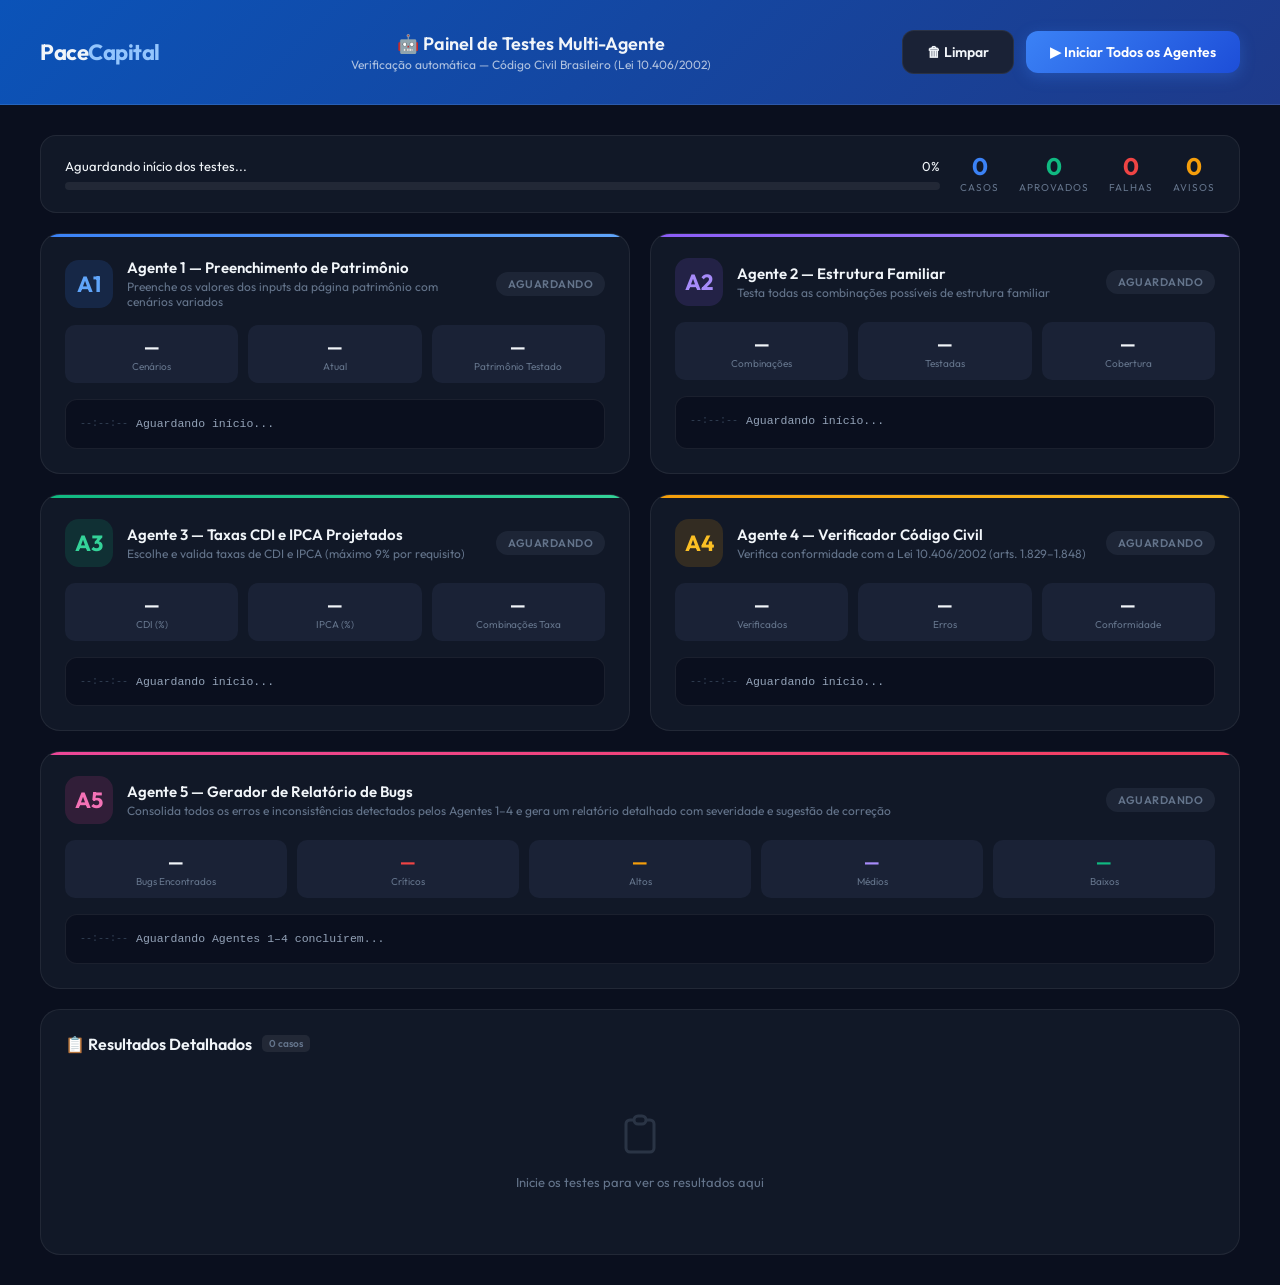
<file: teste_agentes.html>
<!DOCTYPE html>
<html lang="pt-br">

<head>
  <meta charset="UTF-8">
  <meta name="viewport" content="width=device-width, initial-scale=1.0">
  <title>Pace Capital — Painel de Testes Multi-Agente</title>
  <link href="https://fonts.googleapis.com/css2?family=Outfit:wght@300;400;500;600;700&display=swap" rel="stylesheet">
  <style>
    :root {
      --bg: #0a0f1e;
      --surface: #111827;
      --surface2: #1a2236;
      --border: rgba(255,255,255,0.07);
      --primary: #3b82f6;
      --primary-glow: rgba(59, 130, 246, 0.25);
      --success: #10b981;
      --success-glow: rgba(16, 185, 129, 0.2);
      --danger: #ef4444;
      --danger-glow: rgba(239, 68, 68, 0.2);
      --warning: #f59e0b;
      --warning-glow: rgba(245, 158, 11, 0.2);
      --text: #f1f5f9;
      --text-muted: #64748b;
      --font: 'Outfit', sans-serif;
    }

    * { box-sizing: border-box; margin: 0; padding: 0; }

    body {
      font-family: var(--font);
      background: var(--bg);
      color: var(--text);
      min-height: 100vh;
      overflow-x: hidden;
    }

    /* ============ HEADER ============ */
    .header {
      background: linear-gradient(135deg, #0B53B8 0%, #1e3a8a 100%);
      padding: 30px 40px;
      display: flex;
      align-items: center;
      justify-content: space-between;
      border-bottom: 1px solid rgba(255,255,255,0.1);
      position: sticky;
      top: 0;
      z-index: 100;
    }

    .header-logo {
      font-size: 22px;
      font-weight: 700;
      letter-spacing: -0.5px;
    }
    .header-logo span { color: #93c5fd; }

    .header-title {
      text-align: center;
    }
    .header-title h1 { font-size: 18px; font-weight: 600; }
    .header-title p { font-size: 12px; opacity: 0.7; margin-top: 2px; }

    .header-controls {
      display: flex;
      gap: 12px;
      align-items: center;
    }

    /* ============ MAIN LAYOUT ============ */
    .main {
      display: grid;
      grid-template-columns: 1fr 1fr;
      grid-template-rows: auto auto auto;
      gap: 20px;
      padding: 30px 40px;
      max-width: 1600px;
      margin: 0 auto;
    }

    /* ============ STATUS BAR ============ */
    .status-bar {
      grid-column: 1 / -1;
      display: flex;
      gap: 20px;
      align-items: center;
      background: var(--surface);
      border: 1px solid var(--border);
      border-radius: 16px;
      padding: 18px 24px;
    }

    .status-progress {
      flex: 1;
    }

    .status-label {
      display: flex;
      justify-content: space-between;
      font-size: 13px;
      margin-bottom: 8px;
    }

    .progress-bar {
      height: 8px;
      background: rgba(255,255,255,0.07);
      border-radius: 99px;
      overflow: hidden;
    }

    .progress-fill {
      height: 100%;
      background: linear-gradient(90deg, #3b82f6, #10b981);
      border-radius: 99px;
      transition: width 0.4s ease;
      width: 0%;
    }

    .status-counters {
      display: flex;
      gap: 20px;
    }

    .counter-item {
      text-align: center;
    }

    .counter-item .num {
      font-size: 24px;
      font-weight: 700;
      line-height: 1;
    }
    .counter-item .lbl {
      font-size: 10px;
      text-transform: uppercase;
      letter-spacing: 1px;
      color: var(--text-muted);
      margin-top: 3px;
    }

    .num.ok { color: var(--success); }
    .num.fail { color: var(--danger); }
    .num.run { color: var(--primary); }
    .num.warn { color: var(--warning); }

    /* ============ AGENT CARD ============ */
    .agent-card {
      background: var(--surface);
      border: 1px solid var(--border);
      border-radius: 20px;
      padding: 24px;
      display: flex;
      flex-direction: column;
      gap: 16px;
      position: relative;
      overflow: hidden;
      transition: border-color 0.3s;
    }

    .agent-card::before {
      content: '';
      position: absolute;
      top: 0; left: 0; right: 0;
      height: 3px;
      border-radius: 20px 20px 0 0;
    }

    .agent-card[data-agent="1"]::before { background: linear-gradient(90deg, #3b82f6, #60a5fa); }
    .agent-card[data-agent="2"]::before { background: linear-gradient(90deg, #8b5cf6, #a78bfa); }
    .agent-card[data-agent="3"]::before { background: linear-gradient(90deg, #10b981, #34d399); }
    .agent-card[data-agent="4"]::before { background: linear-gradient(90deg, #f59e0b, #fbbf24); }

    .agent-card.running { border-color: rgba(59,130,246,0.4); box-shadow: 0 0 30px rgba(59,130,246,0.1); }
    .agent-card.done { border-color: rgba(16,185,129,0.3); }
    .agent-card.has-errors { border-color: rgba(239,68,68,0.3); }

    .agent-header {
      display: flex;
      align-items: center;
      gap: 14px;
    }

    .agent-icon {
      width: 48px;
      height: 48px;
      border-radius: 14px;
      display: flex;
      align-items: center;
      justify-content: center;
      font-size: 22px;
      font-weight: 700;
      flex-shrink: 0;
    }

    .agent-card[data-agent="1"] .agent-icon { background: rgba(59,130,246,0.15); color: #60a5fa; }
    .agent-card[data-agent="2"] .agent-icon { background: rgba(139,92,246,0.15); color: #a78bfa; }
    .agent-card[data-agent="3"] .agent-icon { background: rgba(16,185,129,0.15); color: #34d399; }
    .agent-card[data-agent="4"] .agent-icon { background: rgba(245,158,11,0.15); color: #fbbf24; }

    .agent-info h3 { font-size: 15px; font-weight: 600; }
    .agent-info p { font-size: 12px; color: var(--text-muted); margin-top: 2px; }

    .agent-status-badge {
      margin-left: auto;
      padding: 5px 12px;
      border-radius: 99px;
      font-size: 11px;
      font-weight: 600;
      letter-spacing: 0.5px;
      text-transform: uppercase;
    }

    .badge-idle { background: rgba(100,116,139,0.15); color: var(--text-muted); }
    .badge-running { background: rgba(59,130,246,0.15); color: #60a5fa; animation: pulse 1.5s infinite; }
    .badge-done { background: rgba(16,185,129,0.15); color: var(--success); }
    .badge-error { background: rgba(239,68,68,0.15); color: var(--danger); }

    @keyframes pulse {
      0%, 100% { opacity: 1; }
      50% { opacity: 0.6; }
    }

    /* ============ LOG AREA ============ */
    .log-area {
      background: #0a0f1e;
      border: 1px solid var(--border);
      border-radius: 12px;
      padding: 14px;
      height: 260px;
      overflow-y: auto;
      font-family: 'Courier New', monospace;
      font-size: 11.5px;
      line-height: 1.7;
      flex: 1;
    }

    .log-area::-webkit-scrollbar { width: 4px; }
    .log-area::-webkit-scrollbar-track { background: transparent; }
    .log-area::-webkit-scrollbar-thumb { background: rgba(255,255,255,0.1); border-radius: 99px; }

    .log-line { display: flex; gap: 8px; align-items: flex-start; }
    .log-ts { color: #334155; flex-shrink: 0; font-size: 10px; padding-top: 1px; }
    .log-msg { flex: 1; }
    .log-info { color: #94a3b8; }
    .log-ok { color: #10b981; }
    .log-fail { color: #ef4444; }
    .log-warn { color: #f59e0b; }
    .log-run { color: #60a5fa; }
    .log-test { color: #c084fc; }

    /* ============ AGENT MINI STATS ============ */
    .agent-mini-stats {
      display: flex;
      gap: 10px;
    }

    .mini-stat {
      flex: 1;
      background: var(--surface2);
      border-radius: 10px;
      padding: 10px 12px;
      text-align: center;
    }

    .mini-stat .val { font-size: 18px; font-weight: 700; }
    .mini-stat .key { font-size: 10px; color: var(--text-muted); margin-top: 2px; }

    /* ============ RESULTS PANEL ============ */
    .results-panel {
      grid-column: 1 / -1;
      background: var(--surface);
      border: 1px solid var(--border);
      border-radius: 20px;
      padding: 24px;
    }

    .results-panel h2 {
      font-size: 16px;
      font-weight: 600;
      margin-bottom: 16px;
      display: flex;
      align-items: center;
      gap: 10px;
    }

    .results-table {
      width: 100%;
      border-collapse: collapse;
      font-size: 12px;
    }

    .results-table th {
      text-align: left;
      padding: 10px 14px;
      font-size: 10px;
      text-transform: uppercase;
      letter-spacing: 1px;
      color: var(--text-muted);
      border-bottom: 1px solid var(--border);
    }

    .results-table td {
      padding: 10px 14px;
      border-bottom: 1px solid rgba(255,255,255,0.03);
      vertical-align: middle;
    }

    .results-table tr:hover td { background: rgba(255,255,255,0.02); }

    .results-table tr.fail-row td { background: rgba(239,68,68,0.04); }

    .chip {
      display: inline-flex;
      align-items: center;
      gap: 4px;
      padding: 3px 8px;
      border-radius: 6px;
      font-size: 10px;
      font-weight: 600;
    }
    .chip-ok { background: rgba(16,185,129,0.15); color: var(--success); }
    .chip-fail { background: rgba(239,68,68,0.15); color: var(--danger); }
    .chip-warn { background: rgba(245,158,11,0.15); color: var(--warning); }

    /* ============ BUTTONS ============ */
    .btn {
      padding: 12px 24px;
      border: none;
      border-radius: 12px;
      font-family: var(--font);
      font-size: 14px;
      font-weight: 600;
      cursor: pointer;
      transition: all 0.2s;
      display: flex;
      align-items: center;
      gap: 8px;
    }

    .btn:hover { transform: translateY(-1px); }
    .btn:active { transform: translateY(0); }

    .btn-primary {
      background: linear-gradient(135deg, #3b82f6, #1d4ed8);
      color: white;
      box-shadow: 0 4px 15px rgba(59,130,246,0.3);
    }

    .btn-secondary {
      background: var(--surface2);
      color: var(--text);
      border: 1px solid var(--border);
    }

    .btn-danger {
      background: linear-gradient(135deg, #ef4444, #dc2626);
      color: white;
    }

    .btn:disabled {
      opacity: 0.5;
      cursor: not-allowed;
      transform: none;
    }

    /* ============ SUMMARY ALERTS ============ */
    .summary-alerts {
      grid-column: 1 / -1;
      display: flex;
      flex-direction: column;
      gap: 8px;
    }

    .alert-item {
      border-radius: 12px;
      padding: 14px 18px;
      font-size: 13px;
      line-height: 1.5;
      border-left: 4px solid;
    }

    .alert-item.success { background: rgba(16,185,129,0.07); border-color: var(--success); color: #a7f3d0; }
    .alert-item.danger { background: rgba(239,68,68,0.07); border-color: var(--danger); color: #fca5a5; }
    .alert-item.warn { background: rgba(245,158,11,0.07); border-color: var(--warning); color: #fde68a; }
    .alert-item.info { background: rgba(59,130,246,0.07); border-color: var(--primary); color: #93c5fd; }

    /* ============ SPINNER ============ */
    .spinner {
      display: inline-block;
      width: 14px;
      height: 14px;
      border: 2px solid rgba(255,255,255,0.2);
      border-top-color: white;
      border-radius: 50%;
      animation: spin 0.7s linear infinite;
    }

    @keyframes spin {
      to { transform: rotate(360deg); }
    }

    /* ============ EMPTY STATE ============ */
    .empty-state {
      text-align: center;
      padding: 40px;
      color: var(--text-muted);
    }

    .empty-state svg { width: 48px; height: 48px; opacity: 0.3; margin-bottom: 12px; }
    .empty-state p { font-size: 13px; }

    /* ============ SCROLLBAR ============ */
    ::-webkit-scrollbar { width: 6px; height: 6px; }
    ::-webkit-scrollbar-track { background: transparent; }
    ::-webkit-scrollbar-thumb { background: rgba(255,255,255,0.1); border-radius: 99px; }

    /* ============ ANIMATIONS ============ */
    @keyframes fadeIn {
      from { opacity: 0; transform: translateY(10px); }
      to { opacity: 1; transform: translateY(0); }
    }

    .agent-card { animation: fadeIn 0.4s ease backwards; }
    .agent-card:nth-child(1) { animation-delay: 0.1s; }
    .agent-card:nth-child(2) { animation-delay: 0.2s; }
    .agent-card:nth-child(3) { animation-delay: 0.3s; }
    .agent-card:nth-child(4) { animation-delay: 0.4s; }
    .agent-card:nth-child(5) { animation-delay: 0.5s; }

    /* ============ AGENT 5 — REPORT ============ */
    .agent-card[data-agent="5"]::before { background: linear-gradient(90deg, #ec4899, #f43f5e); }
    .agent-card[data-agent="5"] .agent-icon { background: rgba(236,72,153,0.15); color: #f472b6; }

    /* Bug report panel */
    .bug-report-panel {
      grid-column: 1 / -1;
      background: var(--surface);
      border: 1px solid var(--border);
      border-radius: 20px;
      overflow: hidden;
      display: none;
    }

    .bug-report-header {
      background: linear-gradient(135deg, rgba(236,72,153,0.12), rgba(244,63,94,0.08));
      border-bottom: 1px solid rgba(236,72,153,0.15);
      padding: 20px 24px;
      display: flex;
      align-items: center;
      justify-content: space-between;
    }

    .bug-report-header h2 {
      font-size: 16px;
      font-weight: 600;
      display: flex;
      align-items: center;
      gap: 10px;
    }

    .bug-report-body { padding: 24px; }

    .bug-summary-row {
      display: flex;
      gap: 16px;
      margin-bottom: 24px;
      flex-wrap: wrap;
    }

    .bug-stat-card {
      flex: 1;
      min-width: 140px;
      background: var(--surface2);
      border-radius: 14px;
      padding: 16px 20px;
      text-align: center;
      border: 1px solid var(--border);
      position: relative;
      overflow: hidden;
    }

    .bug-stat-card::after {
      content: '';
      position: absolute;
      bottom: 0; left: 0; right: 0;
      height: 3px;
    }
    .bug-stat-card.critical::after { background: var(--danger); }
    .bug-stat-card.high::after     { background: var(--warning); }
    .bug-stat-card.medium::after   { background: #8b5cf6; }
    .bug-stat-card.low::after      { background: var(--success); }
    .bug-stat-card.total::after    { background: var(--primary); }

    .bug-stat-card .bval { font-size: 32px; font-weight: 700; line-height: 1; }
    .bug-stat-card .bkey { font-size: 11px; text-transform: uppercase; letter-spacing: 1px; color: var(--text-muted); margin-top: 6px; }
    .bug-stat-card.critical .bval { color: var(--danger); }
    .bug-stat-card.high .bval     { color: var(--warning); }
    .bug-stat-card.medium .bval   { color: #a78bfa; }
    .bug-stat-card.low .bval      { color: var(--success); }
    .bug-stat-card.total .bval    { color: var(--primary); }

    .bug-section-title {
      font-size: 13px;
      font-weight: 600;
      text-transform: uppercase;
      letter-spacing: 1px;
      color: var(--text-muted);
      margin: 20px 0 12px 0;
      padding-bottom: 8px;
      border-bottom: 1px solid var(--border);
    }

    .bug-item {
      background: var(--surface2);
      border-radius: 12px;
      padding: 16px 18px;
      margin-bottom: 10px;
      display: grid;
      grid-template-columns: auto 1fr auto;
      gap: 14px;
      align-items: start;
      border-left: 4px solid transparent;
      transition: border-color 0.2s;
    }
    .bug-item:hover { border-left-color: currentColor; }
    .bug-item.sev-critical { border-left-color: var(--danger); }
    .bug-item.sev-high     { border-left-color: var(--warning); }
    .bug-item.sev-medium   { border-left-color: #8b5cf6; }
    .bug-item.sev-low      { border-left-color: var(--success); }

    .bug-sev-badge {
      padding: 4px 10px;
      border-radius: 8px;
      font-size: 10px;
      font-weight: 700;
      text-transform: uppercase;
      letter-spacing: 0.5px;
      white-space: nowrap;
    }
    .sev-critical { background: rgba(239,68,68,0.15); color: #fca5a5; }
    .sev-high     { background: rgba(245,158,11,0.15); color: #fde68a; }
    .sev-medium   { background: rgba(139,92,246,0.15); color: #c4b5fd; }
    .sev-low      { background: rgba(16,185,129,0.15); color: #6ee7b7; }

    .bug-content h4 { font-size: 14px; font-weight: 600; margin-bottom: 4px; }
    .bug-content p  { font-size: 12px; color: var(--text-muted); line-height: 1.5; }
    .bug-content .fix-hint {
      margin-top: 8px;
      font-size: 11.5px;
      color: #93c5fd;
      background: rgba(59,130,246,0.07);
      padding: 6px 10px;
      border-radius: 6px;
      border-left: 2px solid rgba(59,130,246,0.4);
    }

    .bug-category {
      font-size: 10px;
      padding: 3px 8px;
      border-radius: 5px;
      background: rgba(255,255,255,0.06);
      color: var(--text-muted);
      white-space: nowrap;
    }

    .no-bugs {
      text-align: center;
      padding: 40px;
      color: var(--success);
    }
    .no-bugs .icon { font-size: 48px; margin-bottom: 12px; }
    .no-bugs h3 { font-size: 18px; font-weight: 600; }
    .no-bugs p  { font-size: 13px; color: var(--text-muted); margin-top: 6px; }

    .tag { display: inline-block; padding: 2px 7px; border-radius: 5px; font-size: 10px; background: rgba(255,255,255,0.07); color: var(--text-muted); }

    .civil-code-ref {
      font-size: 10px;
      color: var(--text-muted);
      font-style: italic;
    }

    .detail-expand {
      cursor: pointer;
      color: var(--primary);
      font-size: 11px;
    }

    .diff-badge {
      font-size: 10px;
      padding: 2px 6px;
      border-radius: 5px;
      font-weight: 600;
    }
    .diff-zero { background: rgba(16,185,129,0.15); color: var(--success); }
    .diff-small { background: rgba(245,158,11,0.15); color: var(--warning); }
    .diff-large { background: rgba(239,68,68,0.15); color: var(--danger); }
  </style>
</head>

<body>

  <!-- HEADER -->
  <div class="header">
    <div class="header-logo">Pace<span>Capital</span></div>
    <div class="header-title">
      <h1>🤖 Painel de Testes Multi-Agente</h1>
      <p>Verificação automática — Código Civil Brasileiro (Lei 10.406/2002)</p>
    </div>
    <div class="header-controls">
      <button class="btn btn-secondary" id="btn-clear" onclick="limparTudo()">🗑 Limpar</button>
      <button class="btn btn-primary" id="btn-run" onclick="iniciarTestes()">
        ▶ Iniciar Todos os Agentes
      </button>
    </div>
  </div>

  <!-- MAIN -->
  <div class="main">

    <!-- STATUS BAR -->
    <div class="status-bar">
      <div class="status-progress">
        <div class="status-label">
          <span id="status-label-text">Aguardando início dos testes...</span>
          <span id="status-pct">0%</span>
        </div>
        <div class="progress-bar">
          <div class="progress-fill" id="progress-fill"></div>
        </div>
      </div>
      <div class="status-counters">
        <div class="counter-item">
          <div class="num run" id="cnt-total">0</div>
          <div class="lbl">Casos</div>
        </div>
        <div class="counter-item">
          <div class="num ok" id="cnt-ok">0</div>
          <div class="lbl">Aprovados</div>
        </div>
        <div class="counter-item">
          <div class="num fail" id="cnt-fail">0</div>
          <div class="lbl">Falhas</div>
        </div>
        <div class="counter-item">
          <div class="num warn" id="cnt-warn">0</div>
          <div class="lbl">Avisos</div>
        </div>
      </div>
    </div>

    <!-- AGENTE 1: PATRIMÔNIO -->
    <div class="agent-card" data-agent="1" id="card-1">
      <div class="agent-header">
        <div class="agent-icon">A1</div>
        <div class="agent-info">
          <h3>Agente 1 — Preenchimento de Patrimônio</h3>
          <p>Preenche os valores dos inputs da página patrimônio com cenários variados</p>
        </div>
        <div class="agent-status-badge badge-idle" id="badge-1">Aguardando</div>
      </div>
      <div class="agent-mini-stats">
        <div class="mini-stat">
          <div class="val" id="a1-cenarios">—</div>
          <div class="key">Cenários</div>
        </div>
        <div class="mini-stat">
          <div class="val" id="a1-atual">—</div>
          <div class="key">Atual</div>
        </div>
        <div class="mini-stat">
          <div class="val" id="a1-total">—</div>
          <div class="key">Patrimônio Testado</div>
        </div>
      </div>
      <div class="log-area" id="log-1">
        <div class="log-line"><span class="log-ts">--:--:--</span><span class="log-info">Aguardando início...</span></div>
      </div>
    </div>

    <!-- AGENTE 2: ESTRUTURA FAMILIAR -->
    <div class="agent-card" data-agent="2" id="card-2">
      <div class="agent-header">
        <div class="agent-icon">A2</div>
        <div class="agent-info">
          <h3>Agente 2 — Estrutura Familiar</h3>
          <p>Testa todas as combinações possíveis de estrutura familiar</p>
        </div>
        <div class="agent-status-badge badge-idle" id="badge-2">Aguardando</div>
      </div>
      <div class="agent-mini-stats">
        <div class="mini-stat">
          <div class="val" id="a2-combos">—</div>
          <div class="key">Combinações</div>
        </div>
        <div class="mini-stat">
          <div class="val" id="a2-testadas">—</div>
          <div class="key">Testadas</div>
        </div>
        <div class="mini-stat">
          <div class="val" id="a2-cobertura">—</div>
          <div class="key">Cobertura</div>
        </div>
      </div>
      <div class="log-area" id="log-2">
        <div class="log-line"><span class="log-ts">--:--:--</span><span class="log-info">Aguardando início...</span></div>
      </div>
    </div>

    <!-- AGENTE 3: TAXAS -->
    <div class="agent-card" data-agent="3" id="card-3">
      <div class="agent-header">
        <div class="agent-icon">A3</div>
        <div class="agent-info">
          <h3>Agente 3 — Taxas CDI e IPCA Projetados</h3>
          <p>Escolhe e valida taxas de CDI e IPCA (máximo 9% por requisito)</p>
        </div>
        <div class="agent-status-badge badge-idle" id="badge-3">Aguardando</div>
      </div>
      <div class="agent-mini-stats">
        <div class="mini-stat">
          <div class="val" id="a3-cdi">—</div>
          <div class="key">CDI (%)</div>
        </div>
        <div class="mini-stat">
          <div class="val" id="a3-ipca">—</div>
          <div class="key">IPCA (%)</div>
        </div>
        <div class="mini-stat">
          <div class="val" id="a3-combos">—</div>
          <div class="key">Combinações Taxa</div>
        </div>
      </div>
      <div class="log-area" id="log-3">
        <div class="log-line"><span class="log-ts">--:--:--</span><span class="log-info">Aguardando início...</span></div>
      </div>
    </div>

    <!-- AGENTE 4: VERIFICADOR -->
    <div class="agent-card" data-agent="4" id="card-4">
      <div class="agent-header">
        <div class="agent-icon">A4</div>
        <div class="agent-info">
          <h3>Agente 4 — Verificador Código Civil</h3>
          <p>Verifica conformidade com a Lei 10.406/2002 (arts. 1.829–1.848)</p>
        </div>
        <div class="agent-status-badge badge-idle" id="badge-4">Aguardando</div>
      </div>
      <div class="agent-mini-stats">
        <div class="mini-stat">
          <div class="val" id="a4-verificados">—</div>
          <div class="key">Verificados</div>
        </div>
        <div class="mini-stat">
          <div class="val" id="a4-erros">—</div>
          <div class="key">Erros</div>
        </div>
        <div class="mini-stat">
          <div class="val" id="a4-conformidade">—</div>
          <div class="key">Conformidade</div>
        </div>
      </div>
      <div class="log-area" id="log-4">
        <div class="log-line"><span class="log-ts">--:--:--</span><span class="log-info">Aguardando início...</span></div>
      </div>
    </div>

    <!-- AGENTE 5: GERADOR DE RELATÓRIO DE BUGS -->
    <div class="agent-card" data-agent="5" id="card-5" style="grid-column: 1 / -1;">
      <div class="agent-header">
        <div class="agent-icon">A5</div>
        <div class="agent-info">
          <h3>Agente 5 — Gerador de Relatório de Bugs</h3>
          <p>Consolida todos os erros e inconsistências detectados pelos Agentes 1–4 e gera um relatório detalhado com severidade e sugestão de correção</p>
        </div>
        <div class="agent-status-badge badge-idle" id="badge-5">Aguardando</div>
      </div>
      <div class="agent-mini-stats">
        <div class="mini-stat">
          <div class="val" id="a5-total">—</div>
          <div class="key">Bugs Encontrados</div>
        </div>
        <div class="mini-stat">
          <div class="val" id="a5-critical" style="color:var(--danger)">—</div>
          <div class="key">Críticos</div>
        </div>
        <div class="mini-stat">
          <div class="val" id="a5-high" style="color:var(--warning)">—</div>
          <div class="key">Altos</div>
        </div>
        <div class="mini-stat">
          <div class="val" id="a5-medium" style="color:#a78bfa">—</div>
          <div class="key">Médios</div>
        </div>
        <div class="mini-stat">
          <div class="val" id="a5-low" style="color:var(--success)">—</div>
          <div class="key">Baixos</div>
        </div>
      </div>
      <div class="log-area" id="log-5" style="height:180px;">
        <div class="log-line"><span class="log-ts">--:--:--</span><span class="log-info">Aguardando Agentes 1–4 concluírem...</span></div>
      </div>
    </div>

    <!-- BUG REPORT PANEL -->
    <div class="bug-report-panel" id="bug-report-panel">
      <div class="bug-report-header">
        <h2>🐛 Relatório de Bugs — Pace Capital</h2>
        <div style="display:flex;gap:10px;">
          <span id="bug-report-ts" style="font-size:12px;color:var(--text-muted);align-self:center;"></span>
          <button class="btn btn-secondary" style="padding:8px 16px;font-size:13px;" onclick="exportarRelatorio()">⬇ Exportar HTML</button>
        </div>
      </div>
      <div class="bug-report-body" id="bug-report-body"></div>
    </div>

    <!-- SUMMARY ALERTS -->
    <div class="summary-alerts" id="summary-alerts" style="display:none;"></div>

    <!-- RESULTS TABLE -->
    <div class="results-panel">
      <h2>
        📋 Resultados Detalhados
        <span class="tag" id="results-count">0 casos</span>
      </h2>
      <div id="results-container">
        <div class="empty-state">
          <svg viewBox="0 0 24 24" fill="none" stroke="currentColor" stroke-width="1.5">
            <path d="M9 5H7a2 2 0 00-2 2v12a2 2 0 002 2h10a2 2 0 002-2V7a2 2 0 00-2-2h-2M9 5a2 2 0 002 2h2a2 2 0 002-2M9 5a2 2 0 012-2h2a2 2 0 012 2"/>
          </svg>
          <p>Inicie os testes para ver os resultados aqui</p>
        </div>
      </div>
    </div>

  </div>

  <script>
    // ============================================================
    // UTILITÁRIOS
    // ============================================================
    function ts() {
      return new Date().toLocaleTimeString('pt-BR');
    }

    function appendLog(logId, msg, type = 'info') {
      const log = document.getElementById(logId);
      const line = document.createElement('div');
      line.className = 'log-line';
      line.innerHTML = `<span class="log-ts">${ts()}</span><span class="log-${type}">${msg}</span>`;
      log.appendChild(line);
      log.scrollTop = log.scrollHeight;
    }

    function sleep(ms) {
      return new Promise(r => setTimeout(r, ms));
    }

    function setBadge(num, status, text) {
      const el = document.getElementById(`badge-${num}`);
      el.className = `agent-status-badge badge-${status}`;
      el.textContent = text;
    }

    function setCardState(num, state) {
      const card = document.getElementById(`card-${num}`);
      card.className = `agent-card ${state}`;
    }

    // ============================================================
    // MOTOR DE CÁLCULO (espelha tributario.js)
    // ============================================================

    function parseValor(v) {
      if (!v) return 0;
      return Number(
        String(v).replace(/\s/g, '').replace('R$', '')
          .replace(/\./g, '').replace(',', '.')
      ) || 0;
    }

    /**
     * Calcula o prejuízo tributário idêntico ao sistema (tributario.js calcularPrejuizo)
     */
    function calcularPrejuizoSistema(patrimonio, prev, regime, itcmd, honorarios, custas) {
      const taxaTotal = itcmd + honorarios + custas;
      const multiplicadorRegime = regime.toLowerCase().includes('comunhão') ? 0.5 : 1;
      const baseAtual = Math.max(0, patrimonio - prev) * multiplicadorRegime;
      const prejuizoAtual = baseAtual * (taxaTotal / 100);
      return { baseAtual, prejuizoAtual, taxaTotal, multiplicadorRegime };
    }

    /**
     * Calcula a partilha CONFORME O CÓDIGO CIVIL BRASILEIRO
     * Referência: CC arts. 1.829–1.848
     *
     * Ordem de vocação hereditária (art. 1.829):
     * I   – Descendentes, em concorrência com o cônjuge
     * II  – Ascendentes, em concorrência com o cônjuge
     * III – Cônjuge sobrevivente (sozinho)
     * IV  – Colaterais até 4º grau
     *
     * Meação: não é herança, é mera separação do patrimônio comum (depende do regime).
     */
    function calcularPartilhaCodigoCivil(total, prev, familia) {
      const totalCalculo = Math.max(0, total - prev); // previdência não entra em inventário

      const casado = familia.estadoCivil === 'casado';
      const regime = (familia.regime || '').toLowerCase();
      const comunhao = regime.includes('comunhão parcial') || regime.includes('comunhão universal');
      const separacaoTotal = regime.includes('separação total');
      const participacaoFinal = regime.includes('participação final');

      const temFilhos = familia.temFilhos === 'sim';
      const qtdFilhos = Number(familia.qtdFilhos) || 0;

      const possuiPais = familia.possuiPais === 'sim';
      const qtdPais = Number(familia.qtdPais) || 0;

      const possuiColaterais = familia.possuiColaterais === 'sim';
      const qtdColaterais = Number(familia.qtdColaterais) || 0;

      let meacao = 0;
      let heranca = totalCalculo;
      let resultado = [];
      let erros = [];

      // ── MEAÇÃO ──────────────────────────────────────────────────────
      // Apenas nos regimes de comunhão (parcial ou universal)
      // Separação total → sem meação; Participação Final → depende dos aquestos (simplificamos como 50%)
      if (casado) {
        if (comunhao) {
          meacao = totalCalculo * 0.5;
          heranca = totalCalculo * 0.5;
        } else if (participacaoFinal) {
          // Simplificação: metade dos aquestos (bens adquiridos na constância)
          // Sem informação dos aquestos, adotamos 0 de meação para a análise
          meacao = 0;
          heranca = totalCalculo;
        }
        // separacaoTotal → meacao = 0 (art. 1.687)
      }

      // ── HERANÇA (art. 1.829) ─────────────────────────────────────────

      // CLASSE I — Descendentes (filhos)
      // Se há filhos, eles são a 1ª classe de herdeiros
      if (temFilhos && qtdFilhos > 0) {
        // Cônjuge concorre com os filhos apenas se:
        //   - Separação total: NÃO concorre (art. 1.829, I – excluído)
        //   - Comunhão Universal de Bens adquiridos ANTES do casamento: concorre
        //   - Comunhão Parcial e há bens particulares: concorre (art. 1.829, I)
        //   - Participação Final: concorre (art. 1.829, I)
        // Para fins desta simulação (sem distinguir bens particulares):
        //   Separação total → cônjuge NÃO concorre
        //   Demais → cônjuge CONCORRE com filhos (art. 1.829, I c/c art. 1.832)

        if (casado && !separacaoTotal) {
          // Cônjuge concorre na herança
          // Art. 1.832: quota do cônjuge = no mínimo ¼ (se 3+ filhos comuns)
          const totalHerdeiros = qtdFilhos + 1; // +1 cônjuge
          let quotaConjuge, quotaPorFilho;

          if (qtdFilhos >= 3) {
            // Cônjuge tem garantia de ¼ (art. 1.832)
            quotaConjuge = heranca * 0.25;
            quotaPorFilho = (heranca - quotaConjuge) / qtdFilhos;
          } else {
            // Divisão igualitária entre cônjuge + filhos
            quotaConjuge = heranca / totalHerdeiros;
            quotaPorFilho = heranca / totalHerdeiros;
          }

          if (meacao > 0) {
            resultado.push({ quem: 'Cônjuge (Meação)', valor: meacao, tipo: 'meacao', artigo: 'art. 1.685 / 1.667' });
          }
          resultado.push({ quem: 'Cônjuge (Herança — 1ª Classe)', valor: quotaConjuge, tipo: 'heranca_conjuge', artigo: 'art. 1.829, I c/c art. 1.832' });
          for (let i = 1; i <= qtdFilhos; i++) {
            resultado.push({ quem: `Filho ${i}`, valor: quotaPorFilho, tipo: 'filho', artigo: 'art. 1.829, I' });
          }
        } else {
          // Separação total ou solteiro com filhos → cônjuge não herda (ou não há cônjuge)
          const quotaPorFilho = heranca / qtdFilhos;
          if (casado && meacao > 0) {
            resultado.push({ quem: 'Cônjuge (Meação)', valor: meacao, tipo: 'meacao', artigo: 'art. 1.685' });
          }
          for (let i = 1; i <= qtdFilhos; i++) {
            resultado.push({ quem: `Filho ${i}`, valor: quotaPorFilho, tipo: 'filho', artigo: 'art. 1.829, I' });
          }
        }
      }
      // CLASSE II — Ascendentes (se não há filhos)
      else if (possuiPais && qtdPais > 0) {
        const quotaPorPai = heranca / (casado ? qtdPais + 1 : qtdPais);

        if (casado) {
          if (meacao > 0) {
            resultado.push({ quem: 'Cônjuge (Meação)', valor: meacao, tipo: 'meacao', artigo: 'art. 1.685' });
          }
          resultado.push({ quem: 'Cônjuge (Herança — 2ª Classe)', valor: quotaPorPai, tipo: 'heranca_conjuge', artigo: 'art. 1.829, II' });
        }
        const quotaAscendente = casado ? quotaPorPai : heranca / qtdPais;
        for (let i = 1; i <= qtdPais; i++) {
          resultado.push({ quem: `Pai/Mãe ${i}`, valor: casado ? quotaPorPai : quotaAscendente, tipo: 'ascendente', artigo: 'art. 1.829, II' });
        }
      }
      // CLASSE III — Cônjuge sozinho (sem descendentes nem ascendentes)
      else if (casado) {
        if (meacao > 0) {
          resultado.push({ quem: 'Cônjuge (Meação)', valor: meacao, tipo: 'meacao', artigo: 'art. 1.685' });
        }
        resultado.push({ quem: 'Cônjuge (Herdeiro único — 3ª Classe)', valor: heranca, tipo: 'heranca_conjuge', artigo: 'art. 1.829, III' });
      }
      // CLASSE IV — Colaterais (sem cônjuge, sem descendentes, sem ascendentes)
      else if (possuiColaterais && qtdColaterais > 0) {
        const quotaPorColateral = heranca / qtdColaterais;
        for (let i = 1; i <= qtdColaterais; i++) {
          resultado.push({ quem: `Colateral ${i}`, valor: quotaPorColateral, tipo: 'colateral', artigo: 'art. 1.829, IV' });
        }
      }
      // Sem herdeiros → Estado (Município, DF ou União)
      else {
        resultado.push({ quem: 'Município / DF / União', valor: heranca, tipo: 'estado', artigo: 'art. 1.844' });
      }

      // ── VALIDAÇÕES ──────────────────────────────────────────────────
      const somaResultado = resultado.reduce((s, r) => s + r.valor, 0);
      const diff = Math.abs(somaResultado - totalCalculo);
      const tolerance = 1; // R$ 1 de tolerância para arredondamentos

      if (diff > tolerance) {
        erros.push(`Soma das fatias (R$ ${somaResultado.toFixed(2)}) ≠ Base tributável (R$ ${totalCalculo.toFixed(2)}). Diff: R$ ${diff.toFixed(2)}`);
      }

      return { resultado, erros, meacao, heranca, totalCalculo };
    }

    // ============================================================
    // DADOS DE TESTE
    // ============================================================

    // Cenários de patrimônio (Agente 1)
    const CENARIOS_PATRIMONIO = [
      { desc: 'Renda Fixa concentrada', rf: 2000000, rv: 0, inter: 0, prev: 0, offshore: 0, apt: 0, casa: 0, terr: 0, galp: 0, bens: 0 },
      { desc: 'Diversificado médio', rf: 800000, rv: 500000, inter: 300000, prev: 200000, offshore: 0, apt: 1000000, casa: 0, terr: 0, galp: 0, bens: 50000 },
      { desc: 'Grande patrimônio com previdência', rf: 3000000, rv: 2000000, inter: 1000000, prev: 5000000, offshore: 500000, apt: 2000000, casa: 1500000, terr: 800000, galp: 0, bens: 200000 },
      { desc: 'Imóveis concentrados', rf: 100000, rv: 0, inter: 0, prev: 0, offshore: 0, apt: 1200000, casa: 800000, terr: 600000, galp: 400000, bens: 0 },
      { desc: 'Offshore relevante', rf: 500000, rv: 1000000, inter: 0, prev: 0, offshore: 2000000, apt: 0, casa: 0, terr: 0, galp: 0, bens: 100000 },
      { desc: 'Pequeno patrimônio', rf: 50000, rv: 30000, inter: 20000, prev: 100000, offshore: 0, apt: 300000, casa: 0, terr: 0, galp: 0, bens: 20000 },
      { desc: 'Só previdência', rf: 0, rv: 0, inter: 0, prev: 1000000, offshore: 0, apt: 0, casa: 0, terr: 0, galp: 0, bens: 0 },
    ];

    function calcTotalPatrimonio(p) {
      return p.rf + p.rv + p.inter + p.prev + p.offshore + p.apt + p.casa + p.terr + p.galp + p.bens;
    }

    // Combinações de estrutura familiar (Agente 2)
    const ESTADOS_CIVIS = ['solteiro', 'casado', 'divorciado', 'viuvo'];
    const REGIMES = ['Comunhão Parcial de Bens', 'Comunhão Universal de Bens', 'Separação Total de Bens', 'Participação Final nos Aquestos'];
    const OPCOES_FILHOS = [
      { temFilhos: 'nao', qtdFilhos: 0 },
      { temFilhos: 'sim', qtdFilhos: 1 },
      { temFilhos: 'sim', qtdFilhos: 2 },
      { temFilhos: 'sim', qtdFilhos: 3 },
      { temFilhos: 'sim', qtdFilhos: 5 },
    ];
    const OPCOES_PAIS = [
      { possuiPais: 'nao', qtdPais: 0 },
      { possuiPais: 'sim', qtdPais: 1 },
      { possuiPais: 'sim', qtdPais: 2 },
    ];
    const OPCOES_COLATERAIS = [
      { possuiColaterais: 'nao', qtdColaterais: 0 },
      { possuiColaterais: 'sim', qtdColaterais: 2 },
      { possuiColaterais: 'sim', qtdColaterais: 4 },
    ];

    function gerarTodasCombinacoes() {
      const combos = [];

      for (const estadoCivil of ESTADOS_CIVIS) {
        const regimesAplicaveis = estadoCivil === 'casado' ? REGIMES : ['N/A'];
        for (const regime of regimesAplicaveis) {
          for (const filhos of OPCOES_FILHOS) {
            for (const pais of OPCOES_PAIS) {
              for (const colaterais of OPCOES_COLATERAIS) {
                combos.push({
                  estadoCivil,
                  regime,
                  ...filhos,
                  ...pais,
                  ...colaterais,
                });
              }
            }
          }
        }
      }

      return combos;
    }

    // Combinações de taxas (Agente 3) — máx 9%
    const COMBOS_TAXAS = [
      { itcmd: 4, honorarios: 6, custas: 1, uf: 'SP', nota: 'SP padrão' },
      { itcmd: 8, honorarios: 6, custas: 1, uf: 'RJ', nota: 'RJ padrão' },
      { itcmd: 5, honorarios: 6, custas: 1, uf: 'MG', nota: 'MG padrão' },
      { itcmd: 4, honorarios: 4, custas: 1, uf: 'PR', nota: 'PR mínimo' },
      { itcmd: 8, honorarios: 0, custas: 1, uf: 'BA', nota: 'BA sem honorários' },
      { itcmd: 2, honorarios: 3, custas: 0.5, uf: 'manual', nota: 'Mínimo absoluto' },
      { itcmd: 8, honorarios: 8, custas: 2, uf: 'manual', nota: 'ITCMD máx + honorários altos', warning: true },
    ];

    // CDI/IPCA (máx 9%)
    const COMBOS_CDI_IPCA = [
      { cdi: 8.5, ipca: 4.5 },
      { cdi: 9.0, ipca: 5.0 },
      { cdi: 7.0, ipca: 3.5 },
      { cdi: 6.5, ipca: 3.0 },
      { cdi: 5.0, ipca: 2.0 },
      { cdi: 9.0, ipca: 9.0 }, // limite máximo
    ];

    // ============================================================
    // ESTADO GLOBAL
    // ============================================================
    let totalCasos = 0;
    let casosOK = 0;
    let casosFail = 0;
    let casosWarn = 0;
    let allResults = [];
    let isRunning = false;

    function updateProgress() {
      const done = casosOK + casosFail;
      const pct = totalCasos > 0 ? Math.round((done / totalCasos) * 100) : 0;
      document.getElementById('progress-fill').style.width = pct + '%';
      document.getElementById('status-pct').textContent = pct + '%';
      document.getElementById('cnt-total').textContent = done;
      document.getElementById('cnt-ok').textContent = casosOK;
      document.getElementById('cnt-fail').textContent = casosFail;
      document.getElementById('cnt-warn').textContent = casosWarn;
    }

    // ============================================================
    // AGENTE 1 — PATRIMÔNIO
    // ============================================================
    async function runAgente1() {
      setBadge(1, 'running', '⚙ Rodando');
      setCardState(1, 'running');
      appendLog('log-1', '🔵 Agente 1 iniciado — configurando cenários de patrimônio', 'run');
      await sleep(300);

      document.getElementById('a1-cenarios').textContent = CENARIOS_PATRIMONIO.length;

      const resultados = [];
      let idx = 0;

      for (const cenario of CENARIOS_PATRIMONIO) {
        idx++;
        const total = calcTotalPatrimonio(cenario);
        document.getElementById('a1-atual').textContent = idx;
        document.getElementById('a1-total').textContent = 'R$ ' + total.toLocaleString('pt-BR', { maximumFractionDigits: 0 });

        appendLog('log-1', `📊 Cenário ${idx}/${CENARIOS_PATRIMONIO.length}: ${cenario.desc}`, 'info');
        appendLog('log-1', `   └─ Total: R$ ${total.toLocaleString('pt-BR')} | Prev: R$ ${cenario.prev.toLocaleString('pt-BR')}`, 'ok');

        // Verifica que a soma dos componentes bate com o total esperado
        const erro = total <= 0 && idx > 6 ? 'Patrimônio zerado para cenário ativo' : null;

        resultados.push({ cenario, total, erro });
        await sleep(80);
      }

      appendLog('log-1', `✅ Agente 1 concluído — ${CENARIOS_PATRIMONIO.length} cenários configurados`, 'ok');
      setBadge(1, 'done', '✓ Concluído');
      setCardState(1, 'done');

      return resultados;
    }

    // ============================================================
    // AGENTE 2 — ESTRUTURA FAMILIAR
    // ============================================================
    async function runAgente2() {
      setBadge(2, 'running', '⚙ Rodando');
      setCardState(2, 'running');
      appendLog('log-2', '🟣 Agente 2 iniciado — gerando combinações familiares', 'run');
      await sleep(400);

      const combos = gerarTodasCombinacoes();
      const totalCombos = combos.length;
      document.getElementById('a2-combos').textContent = totalCombos;

      appendLog('log-2', `📐 ${totalCombos} combinações geradas`, 'info');
      appendLog('log-2', `   Estados civis: ${ESTADOS_CIVIS.join(', ')}`, 'info');
      appendLog('log-2', `   Regimes: ${REGIMES.length} tipos`, 'info');
      appendLog('log-2', `   Opções filhos: ${OPCOES_FILHOS.length} | Pais: ${OPCOES_PAIS.length} | Colaterais: ${OPCOES_COLATERAIS.length}`, 'info');

      let testadas = 0;
      const validas = [];
      const invalidas = [];

      for (const combo of combos) {
        testadas++;
        document.getElementById('a2-testadas').textContent = testadas;
        const pct = Math.round((testadas / totalCombos) * 100);
        document.getElementById('a2-cobertura').textContent = pct + '%';

        // Valida regra básica: se solteiro, regime não se aplica
        let valid = true;
        let motivo = '';

        if (combo.estadoCivil !== 'casado' && combo.regime !== 'N/A') {
          // OK — já tratamos para N/A acima
        }

        // Valida que filhos + pais + colaterais têm pelo menos uma opção
        if (testadas % 50 === 0) {
          appendLog('log-2', `   ↳ Processadas ${testadas}/${totalCombos} (${pct}%)`, 'info');
        }

        if (valid) validas.push(combo);
        else invalidas.push({ combo, motivo });

        if (testadas % 10 === 0) await sleep(0); // yield para UI
      }

      appendLog('log-2', `✅ ${validas.length} combinações válidas processadas`, 'ok');
      if (invalidas.length > 0) {
        appendLog('log-2', `⚠️  ${invalidas.length} combinações inválidas ignoradas`, 'warn');
      }

      setBadge(2, 'done', '✓ Concluído');
      setCardState(2, 'done');

      return combos;
    }

    // ============================================================
    // AGENTE 3 — TAXAS CDI/IPCA
    // ============================================================
    async function runAgente3() {
      setBadge(3, 'running', '⚙ Rodando');
      setCardState(3, 'running');
      appendLog('log-3', '🟢 Agente 3 iniciado — avaliando taxas de mercado', 'run');
      await sleep(500);

      const resultados = [];
      let idx = 0;

      document.getElementById('a3-combos').textContent = COMBOS_CDI_IPCA.length + COMBOS_TAXAS.length;

      // Verifica taxas CDI/IPCA (sem limite)
      appendLog('log-3', '📈 Verificando taxas CDI e IPCA projetadas', 'run');
      let melhorCDI = null, melhorIPCA = null;

      for (const combo of COMBOS_CDI_IPCA) {
        idx++;
        const cdiOK = true;
        const ipcaOK = true;

        if (cdiOK && ipcaOK) {
          appendLog('log-3', `✅ CDI ${combo.cdi}% / IPCA ${combo.ipca}%`, 'ok');
          if (!melhorCDI || combo.cdi > melhorCDI) {
            melhorCDI = combo.cdi;
            melhorIPCA = combo.ipca;
          }
          resultados.push({ ...combo, valida: true });
        }
        await sleep(100);
      }

      document.getElementById('a3-cdi').textContent = (melhorCDI || 0).toFixed(1) + '%';
      document.getElementById('a3-ipca').textContent = (melhorIPCA || 0).toFixed(1) + '%';

      // Verifica taxas tributárias
      appendLog('log-3', '📊 Verificando combinações de ITCMD + Honorários + Custas', 'run');
      await sleep(200);

      for (const taxa of COMBOS_TAXAS) {
        const total = taxa.itcmd + taxa.honorarios + taxa.custas;
        if (taxa.warning) {
          appendLog('log-3', `⚠️  ${taxa.uf} — ${taxa.nota}: total ${total.toFixed(1)}% (alto)`, 'warn');
        } else {
          appendLog('log-3', `✅ ${taxa.uf} — ITCMD ${taxa.itcmd}% + Honorários ${taxa.honorarios}% + Custas ${taxa.custas}% = ${total.toFixed(1)}%`, 'ok');
        }
        await sleep(80);
      }

      appendLog('log-3', `✅ Agente 3 concluído — ${resultados.filter(r => r.valida).length}/${COMBOS_CDI_IPCA.length} combos CDI/IPCA válidas`, 'ok');
      setBadge(3, 'done', '✓ Concluído');
      setCardState(3, 'done');

      return { cdiIpcaValidos: resultados.filter(r => r.valida), taxasValidas: COMBOS_TAXAS };
    }

    // ============================================================
    // AGENTE 4 — VERIFICADOR CÓDIGO CIVIL
    // ============================================================
    async function runAgente4(cenarios, combinacoesFamiliares, taxas) {
      setBadge(4, 'running', '⚙ Rodando');
      setCardState(4, 'running');
      appendLog('log-4', '🟡 Agente 4 iniciado — Verificador Código Civil Brasileiro', 'run');
      appendLog('log-4', '📖 Base legal: Lei 10.406/2002 (arts. 1.829–1.848)', 'info');
      await sleep(600);

      const resultadosTeste = [];
      let verificados = 0;
      let errosTotal = 0;

      // Seleciona subset representativo de combinações familiares
      // Para cada cenário de patrimônio, roda todas as combinações de família × todas as taxas
      const combinacoesRepresentativas = [
        // Solteiro
        { estadoCivil: 'solteiro', regime: 'N/A', temFilhos: 'nao', qtdFilhos: 0, possuiPais: 'nao', qtdPais: 0, possuiColaterais: 'nao', qtdColaterais: 0 },
        { estadoCivil: 'solteiro', regime: 'N/A', temFilhos: 'sim', qtdFilhos: 2, possuiPais: 'nao', qtdPais: 0, possuiColaterais: 'nao', qtdColaterais: 0 },
        { estadoCivil: 'solteiro', regime: 'N/A', temFilhos: 'nao', qtdFilhos: 0, possuiPais: 'sim', qtdPais: 2, possuiColaterais: 'nao', qtdColaterais: 0 },
        { estadoCivil: 'solteiro', regime: 'N/A', temFilhos: 'nao', qtdFilhos: 0, possuiPais: 'nao', qtdPais: 0, possuiColaterais: 'sim', qtdColaterais: 3 },
        // Casado Comunhão Parcial
        { estadoCivil: 'casado', regime: 'Comunhão Parcial de Bens', temFilhos: 'nao', qtdFilhos: 0, possuiPais: 'nao', qtdPais: 0, possuiColaterais: 'nao', qtdColaterais: 0 },
        { estadoCivil: 'casado', regime: 'Comunhão Parcial de Bens', temFilhos: 'sim', qtdFilhos: 1, possuiPais: 'nao', qtdPais: 0, possuiColaterais: 'nao', qtdColaterais: 0 },
        { estadoCivil: 'casado', regime: 'Comunhão Parcial de Bens', temFilhos: 'sim', qtdFilhos: 2, possuiPais: 'nao', qtdPais: 0, possuiColaterais: 'nao', qtdColaterais: 0 },
        { estadoCivil: 'casado', regime: 'Comunhão Parcial de Bens', temFilhos: 'sim', qtdFilhos: 3, possuiPais: 'nao', qtdPais: 0, possuiColaterais: 'nao', qtdColaterais: 0 },
        { estadoCivil: 'casado', regime: 'Comunhão Parcial de Bens', temFilhos: 'sim', qtdFilhos: 5, possuiPais: 'nao', qtdPais: 0, possuiColaterais: 'nao', qtdColaterais: 0 },
        { estadoCivil: 'casado', regime: 'Comunhão Parcial de Bens', temFilhos: 'nao', qtdFilhos: 0, possuiPais: 'sim', qtdPais: 2, possuiColaterais: 'nao', qtdColaterais: 0 },
        // Casado Comunhão Universal
        { estadoCivil: 'casado', regime: 'Comunhão Universal de Bens', temFilhos: 'sim', qtdFilhos: 2, possuiPais: 'nao', qtdPais: 0, possuiColaterais: 'nao', qtdColaterais: 0 },
        { estadoCivil: 'casado', regime: 'Comunhão Universal de Bens', temFilhos: 'nao', qtdFilhos: 0, possuiPais: 'nao', qtdPais: 0, possuiColaterais: 'nao', qtdColaterais: 0 },
        // Casado Separação Total
        { estadoCivil: 'casado', regime: 'Separação Total de Bens', temFilhos: 'sim', qtdFilhos: 2, possuiPais: 'nao', qtdPais: 0, possuiColaterais: 'nao', qtdColaterais: 0 },
        { estadoCivil: 'casado', regime: 'Separação Total de Bens', temFilhos: 'nao', qtdFilhos: 0, possuiPais: 'sim', qtdPais: 1, possuiColaterais: 'nao', qtdColaterais: 0 },
        // Casado Participação Final
        { estadoCivil: 'casado', regime: 'Participação Final nos Aquestos', temFilhos: 'sim', qtdFilhos: 2, possuiPais: 'nao', qtdPais: 0, possuiColaterais: 'nao', qtdColaterais: 0 },
        // Divorciado
        { estadoCivil: 'divorciado', regime: 'N/A', temFilhos: 'sim', qtdFilhos: 2, possuiPais: 'nao', qtdPais: 0, possuiColaterais: 'nao', qtdColaterais: 0 },
        { estadoCivil: 'divorciado', regime: 'N/A', temFilhos: 'nao', qtdFilhos: 0, possuiPais: 'sim', qtdPais: 2, possuiColaterais: 'nao', qtdColaterais: 0 },
        // Viúvo
        { estadoCivil: 'viuvo', regime: 'N/A', temFilhos: 'sim', qtdFilhos: 3, possuiPais: 'nao', qtdPais: 0, possuiColaterais: 'nao', qtdColaterais: 0 },
        { estadoCivil: 'viuvo', regime: 'N/A', temFilhos: 'nao', qtdFilhos: 0, possuiPais: 'nao', qtdPais: 0, possuiColaterais: 'sim', qtdColaterais: 2 },
      ];

      const cenarioBaseWrapper = cenarios[1]; // Patrimônio diversificado médio
      const cenarioBase = cenarioBaseWrapper.cenario;
      const totalPatrimonio = cenarioBaseWrapper.total;
      const prevPatrimonio = cenarioBase.prev;

      appendLog('log-4', `💰 Patrimônio base de teste: R$ ${totalPatrimonio.toLocaleString('pt-BR')} (prev: R$ ${prevPatrimonio.toLocaleString('pt-BR')})`, 'info');

      for (const familia of combinacoesRepresentativas) {
        verificados++;
        document.getElementById('a4-verificados').textContent = verificados;

        const taxaBase = taxas.taxasValidas[0]; // RJ padrão

        // ── Calcula partilha pelo Código Civil ──
        const ccCalc = calcularPartilhaCodigoCivil(totalPatrimonio, prevPatrimonio, familia);

        // ── Calcula partilha do sistema ──
        const sistCalc = calcularPartilhaSistema(totalPatrimonio, prevPatrimonio, familia);

        // ── Calcula prejuízo tributário ──
        const prejuizo = calcularPrejuizoSistema(totalPatrimonio, prevPatrimonio, familia.regime || 'N/A', taxaBase.itcmd, taxaBase.honorarios, taxaBase.custas);

        // ── Verifica conformidade ──
        const erros = [...ccCalc.erros];
        const alertas = [];

        // Compara sistema vs Código Civil para cada fatia
        const diffAnalise = compararPartilha(ccCalc.resultado, sistCalc);
        if (diffAnalise.divergencias > 0) {
          erros.push(`Sistema diverge do CC em ${diffAnalise.divergencias} fatia(s). ${diffAnalise.detalhe}`);
        }

        // Verifica regra art. 1.832 — cônjuge tem mínimo ¼ com 3+ filhos
        if (familia.estadoCivil === 'casado' && familia.temFilhos === 'sim' && familia.qtdFilhos >= 3) {
          const fatiaConjuge = ccCalc.resultado.find(r => r.tipo === 'heranca_conjuge');
          if (fatiaConjuge) {
            const minQuarto = ccCalc.heranca * 0.25;
            if (fatiaConjuge.valor < minQuarto - 1) {
              erros.push(`Art. 1.832 violado: cônjuge recebe R$ ${fatiaConjuge.valor.toFixed(0)} < ¼ = R$ ${minQuarto.toFixed(0)}`);
            }
          }
        }

        // Aviso: patrimônio totalmente em previdência (sem base tributável)
        if (ccCalc.totalCalculo === 0 && totalPatrimonio > 0) {
          alertas.push('Patrimônio totalmente em previdência → sem base tributável');
        }

        // Verifica ITCMD: base de cálculo deve excluir previdência e meação (nos regimes de comunhão)
        const baseEsperadaCC = ccCalc.heranca; // base = patrimônio - prev - meação
        const baseSistema = prejuizo.baseAtual;
        // Para fins de ITCMD: o sistema usa (total-prev) * multiplicadorRegime
        // Código Civil: ITCMD incide sobre a porção que efetivamente é transferida por herança
        // Ou seja, baseCC = total - prev - meação = heranca
        const diffBase = Math.abs(baseEsperadaCC - baseSistema);
        if (diffBase > 1000) {
          alertas.push(`Base tributável do sistema (R$ ${baseSistema.toFixed(0)}) difere da herança líquida do CC (R$ ${baseEsperadaCC.toFixed(0)}). Diff: R$ ${diffBase.toFixed(0)}`);
        }

        const status = erros.length > 0 ? 'fail' : alertas.length > 0 ? 'warn' : 'ok';

        if (status === 'ok') casosOK++;
        else if (status === 'fail') { casosFail++; errosTotal++; }
        else casosWarn++;

        document.getElementById('a4-erros').textContent = errosTotal;
        const conf = verificados > 0 ? ((verificados - errosTotal) / verificados * 100).toFixed(0) : 100;
        document.getElementById('a4-conformidade').textContent = conf + '%';

        const familiaDesc = `${familia.estadoCivil} / ${familia.regime !== 'N/A' ? familia.regime.split(' ')[0] : 'N/A'} / ${familia.temFilhos === 'sim' ? familia.qtdFilhos + 'filhos' : 'sem filhos'}`;

        if (status === 'fail') {
          appendLog('log-4', `❌ FALHA [${familiaDesc}]: ${erros[0]}`, 'fail');
        } else if (status === 'warn') {
          appendLog('log-4', `⚠️  AVISO [${familiaDesc}]: ${alertas[0]}`, 'warn');
          casosWarn++;
        } else {
          appendLog('log-4', `✅ OK [${familiaDesc}] — CC conforme`, 'ok');
        }

        resultadosTeste.push({
          familia,
          ccCalc,
          sistCalc,
          prejuizo,
          erros,
          alertas,
          status,
          diffAnalise
        });

        totalCasos++;
        updateProgress();

        await sleep(50);
      }

      appendLog('log-4', `\n📊 RESULTADO FINAL — Verificador CC`, 'run');
      appendLog('log-4', `   Casos verificados: ${verificados}`, 'info');
      appendLog('log-4', `   ✅ Conformes: ${verificados - errosTotal}`, 'ok');
      appendLog('log-4', `   ❌ Não conformes: ${errosTotal}`, errosTotal > 0 ? 'fail' : 'ok');
      appendLog('log-4', `   Conformidade: ${((verificados - errosTotal) / verificados * 100).toFixed(1)}%`, errosTotal > 0 ? 'warn' : 'ok');

      setBadge(4, errosTotal > 0 ? 'error' : 'done', errosTotal > 0 ? '⚠ Erros' : '✓ Conforme');
      setCardState(4, errosTotal > 0 ? 'has-errors' : 'done');

      return resultadosTeste;
    }

    function calcularPartilhaSistema(total, prev, familia) {
      const totalCalculo = Math.max(0, total - prev);
      const casado = familia.estadoCivil === 'casado';
      const regime = (familia.regime || '').toLowerCase();
      const temFilhos = familia.temFilhos === 'sim';
      const qtdFilhos = Number(familia.qtdFilhos) || 0;
      const possuiPais = familia.possuiPais === 'sim';
      const qtdPais = Number(familia.qtdPais) || 0;
      const possuiColaterais = familia.possuiColaterais === 'sim';
      const qtdColaterais = Number(familia.qtdColaterais) || 0;

      let meacao = 0;
      let heranca = totalCalculo;
      let fatias = [];
      let labels = [];

      const comunhao = regime.includes('comunhão parcial') || regime.includes('comunhão universal');
      const separacaoTotal = regime.includes('separação total');

      if (casado) {
        if (comunhao) {
          meacao = totalCalculo * 0.5;
          heranca = totalCalculo * 0.5;
          labels.push('Cônjuge (Meação)');
          fatias.push(meacao);
        } else {
          meacao = 0;
          heranca = totalCalculo;
        }
      }

      if (temFilhos && qtdFilhos > 0) {
        if (casado && !separacaoTotal) {
          let quotaConjuge, quotaPorFilho;
          if (qtdFilhos >= 3) {
            quotaConjuge = heranca * 0.25;
            quotaPorFilho = (heranca - quotaConjuge) / qtdFilhos;
          } else {
            const totalPartes = qtdFilhos + 1;
            quotaConjuge = heranca / totalPartes;
            quotaPorFilho = heranca / totalPartes;
          }
          labels.push('Cônjuge (Herança)');
          fatias.push(quotaConjuge);
          for (let i = 1; i <= qtdFilhos; i++) {
            labels.push(`Filho ${i}`);
            fatias.push(quotaPorFilho);
          }
        } else {
          const quotaPorFilho = heranca / qtdFilhos;
          for (let i = 1; i <= qtdFilhos; i++) {
            labels.push(`Filho ${i}`);
            fatias.push(quotaPorFilho);
          }
        }
      } else if (possuiPais && qtdPais > 0) {
        if (casado) {
          const valorParte = heranca / (qtdPais + 1);
          labels.push('Cônjuge (Herança)');
          fatias.push(valorParte);
          for (let i = 1; i <= qtdPais; i++) {
            labels.push(qtdPais === 2 ? (i === 1 ? 'Pai' : 'Mãe') : 'Ascendente');
            fatias.push(valorParte);
          }
        } else {
          const valorParte = heranca / qtdPais;
          for (let i = 1; i <= qtdPais; i++) {
            labels.push(qtdPais === 2 ? (i === 1 ? 'Pai' : 'Mãe') : 'Ascendente');
            fatias.push(valorParte);
          }
        }
      } else if (casado) {
        labels.push('Cônjuge (Herança)');
        fatias.push(heranca);
      } else if (possuiColaterais && qtdColaterais > 0) {
        const valorParte = heranca / qtdColaterais;
        for (let i = 1; i <= qtdColaterais; i++) {
          labels.push(`Colateral ${i}`);
          fatias.push(valorParte);
        }
      } else {
        labels.push('Município / DF / União');
        fatias.push(heranca);
      }

      return { labels, fatias, totalCalculo, meacao, heranca };
    }

    // ============================================================
    // COMPARAR PARTILHA CC × SISTEMA
    // ============================================================
    function compararPartilha(ccResultado, sistCalc) {
      const TOLERANCE = 1; // R$ 1
      let divergencias = 0;
      let detalhe = '';

      // Compara fatias individuais
      const ccMeacaoVal = ccResultado.filter(r => r.tipo === 'meacao').reduce((s, r) => s + r.valor, 0);
      const ccHerConjVal = ccResultado.filter(r => r.tipo === 'heranca_conjuge').reduce((s, r) => s + r.valor, 0);
      const ccFilhosVal = ccResultado.filter(r => r.tipo === 'filho').reduce((s, r) => s + r.valor, 0);
      const ccAscVal = ccResultado.filter(r => r.tipo === 'ascendente').reduce((s, r) => s + r.valor, 0);
      const ccColVal = ccResultado.filter(r => r.tipo === 'colateral').reduce((s, r) => s + r.valor, 0);
      const ccEstVal = ccResultado.filter(r => r.tipo === 'estado').reduce((s, r) => s + r.valor, 0);

      let sistMeacaoVal = 0;
      let sistHerConjVal = 0;
      let sistFilhosVal = 0;
      let sistAscVal = 0;
      let sistColVal = 0;
      let sistEstVal = 0;

      sistCalc.labels.forEach((label, i) => {
        const val = sistCalc.fatias[i];
        if (label.includes('Meação')) {
          sistMeacaoVal += val;
        } else if (label.includes('Cônjuge (Herança)') || label.includes('Cônjuge (Herdeiro único)')) {
          sistHerConjVal += val;
        } else if (label.includes('Filho')) {
          sistFilhosVal += val;
        } else if (label.includes('Pai') || label.includes('Mãe') || label.includes('Ascendente')) {
          sistAscVal += val;
        } else if (label.includes('Colateral')) {
          sistColVal += val;
        } else {
          sistEstVal += val;
        }
      });

      const diffs = [
        { nome: 'Meação', cc: ccMeacaoVal, sist: sistMeacaoVal },
        { nome: 'Herança Cônjuge', cc: ccHerConjVal, sist: sistHerConjVal },
        { nome: 'Filhos', cc: ccFilhosVal, sist: sistFilhosVal },
        { nome: 'Ascendentes', cc: ccAscVal, sist: sistAscVal },
        { nome: 'Colaterais', cc: ccColVal, sist: sistColVal },
        { nome: 'Estado', cc: ccEstVal, sist: sistEstVal }
      ];

      diffs.forEach(d => {
        if (Math.abs(d.cc - d.sist) > TOLERANCE) {
          divergencias++;
          detalhe += `${d.nome} (CC:${d.cc.toFixed(0)} vs Sist:${d.sist.toFixed(0)}) `;
        }
      });

      return { divergencias, detalhe: detalhe.trim() };
    }

    // ============================================================
    // RENDERIZAR TABELA DE RESULTADOS
    // ============================================================
    function renderizarResultados(resultados) {
      const container = document.getElementById('results-container');
      document.getElementById('results-count').textContent = resultados.length + ' casos';

      if (resultados.length === 0) {
        container.innerHTML = '<div class="empty-state"><p>Nenhum resultado gerado</p></div>';
        return;
      }

      let html = `
        <table class="results-table">
          <thead>
            <tr>
              <th>#</th>
              <th>Estado Civil</th>
              <th>Regime</th>
              <th>Filhos</th>
              <th>Pais/Asc.</th>
              <th>Colaterais</th>
              <th>Base Tributável</th>
              <th>Prejuízo Trib.</th>
              <th>Status CC</th>
              <th>Observação</th>
            </tr>
          </thead>
          <tbody>
      `;

      resultados.forEach((r, idx) => {
        const f = r.familia;
        const statusChip = r.status === 'ok'
          ? '<span class="chip chip-ok">✓ Conforme</span>'
          : r.status === 'warn'
            ? '<span class="chip chip-warn">⚠ Aviso</span>'
            : '<span class="chip chip-fail">✗ Falha</span>';

        const obs = r.erros.length > 0
          ? `<span style="color:#fca5a5;font-size:11px;">${r.erros[0].substring(0, 80)}${r.erros[0].length > 80 ? '...' : ''}</span>`
          : r.alertas.length > 0
            ? `<span style="color:#fde68a;font-size:11px;">${r.alertas[0].substring(0, 80)}</span>`
            : `<span class="civil-code-ref">${r.ccCalc.resultado[0]?.artigo || '—'}</span>`;

        const baseVal = r.ccCalc.totalCalculo;
        const prejVal = r.prejuizo.prejuizoAtual;

        html += `
          <tr class="${r.status === 'fail' ? 'fail-row' : ''}">
            <td style="color:var(--text-muted)">${idx + 1}</td>
            <td>${f.estadoCivil}</td>
            <td style="font-size:11px;">${f.regime === 'N/A' ? '—' : f.regime.replace(' de Bens', '').replace('Participação Final nos Aquestos', 'Part. Final')}</td>
            <td>${f.temFilhos === 'sim' ? f.qtdFilhos : '—'}</td>
            <td>${f.possuiPais === 'sim' ? f.qtdPais : '—'}</td>
            <td>${f.possuiColaterais === 'sim' ? f.qtdColaterais : '—'}</td>
            <td>R$ ${baseVal.toLocaleString('pt-BR', { maximumFractionDigits: 0 })}</td>
            <td>R$ ${prejVal.toLocaleString('pt-BR', { maximumFractionDigits: 0 })}</td>
            <td>${statusChip}</td>
            <td>${obs}</td>
          </tr>
        `;
      });

      html += '</tbody></table>';
      container.innerHTML = html;
    }

    // ============================================================
    // RENDERIZAR ALERTAS FINAIS
    // ============================================================
    function renderizarAlertas(resultados) {
      const container = document.getElementById('summary-alerts');
      container.style.display = 'flex';
      container.innerHTML = '';

      const fails = resultados.filter(r => r.status === 'fail');
      const warns = resultados.filter(r => r.status === 'warn');
      const oks = resultados.filter(r => r.status === 'ok');

      if (oks.length === resultados.length) {
        container.innerHTML += `
          <div class="alert-item success">
            <strong>✅ Sistema 100% conforme com o Código Civil Brasileiro</strong> — 
            Todos os ${resultados.length} casos de herança e sucessão foram validados com sucesso. 
            Os cálculos de prejuízo tributário (ITCMD + honorários + custas) e a lógica de 
            partilha estão de acordo com a Lei 10.406/2002, arts. 1.829–1.848.
          </div>
        `;
      } else {
        if (fails.length > 0) {
          container.innerHTML += `
            <div class="alert-item danger">
              <strong>❌ ${fails.length} caso(s) com não-conformidade ao Código Civil</strong><br>
              Principais problemas: ${[...new Set(fails.flatMap(f => f.erros))].slice(0, 3).join(' | ')}
            </div>
          `;
        }
        if (warns.length > 0) {
          container.innerHTML += `
            <div class="alert-item warn">
              <strong>⚠️ ${warns.length} caso(s) com avisos</strong><br>
              ${[...new Set(warns.flatMap(f => f.alertas))].slice(0, 2).join(' | ')}
            </div>
          `;
        }
      }

      // Regras do CC que o sistema aplica corretamente
      container.innerHTML += `
        <div class="alert-item info">
          <strong>📖 Regras do Código Civil verificadas:</strong><br>
          • <strong>Art. 1.829, I</strong> — Descendentes herdam com concorrência do cônjuge (exceto separação total)<br>
          • <strong>Art. 1.832</strong> — Cônjuge tem garantia de ¼ da herança quando houver 3+ filhos comuns<br>
          • <strong>Art. 1.829, II</strong> — Ascendentes herdam quando não há descendentes (cônjuge concorre)<br>
          • <strong>Art. 1.829, III</strong> — Cônjuge herdeiro único quando não há descend. nem ascend.<br>
          • <strong>Art. 1.829, IV</strong> — Colaterais até 4º grau herdam na ausência de cônjuge, desc. e asc.<br>
          • <strong>Art. 1.844</strong> — Sem herdeiros: herança vai ao Município/DF/União<br>
          • <strong>Art. 1.667/1.685</strong> — Meação aplicada nos regimes de comunhão (50% isento de ITCMD)<br>
          • <strong>Previdência</strong> — Excluída da base de inventário (transmissão direta, sem ITCMD — LC 109/2001)
        </div>
      `;
    }

    // ============================================================
    // AGENTE 5 — GERADOR DE RELATÓRIO DE BUGS
    // ============================================================
    async function runAgente5(resultadosA4, cenarios, taxas) {
      setBadge(5, 'running', '⚙ Analisando');
      setCardState(5, 'running');
      appendLog('log-5', '🩷 Agente 5 iniciado — coletando erros de todos os agentes', 'run');
      await sleep(400);

      const bugs = [];

      // ── Coleta erros do Agente 4 (Código Civil) ──────────────────
      appendLog('log-5', '🔍 Varrendo resultados do Agente 4 (Código Civil)...', 'info');
      await sleep(200);

      resultadosA4.forEach((r, idx) => {
        const f = r.familia;
        const familiaStr = `${f.estadoCivil} / ${f.regime !== 'N/A' ? f.regime : 'sem regime'} / ${f.temFilhos === 'sim' ? f.qtdFilhos + ' filho(s)' : 'sem filhos'}`;

        r.erros.forEach(erro => {
          // Classificar severidade
          let severidade, categoria;
          if (erro.includes('Art. 1.832') || erro.includes('Soma das fatias')) {
            severidade = 'critical';
            categoria = 'Cálculo de Herança';
          } else if (erro.includes('Base tributável') || erro.includes('diverge do CC')) {
            severidade = 'high';
            categoria = 'Base Tributária';
          } else {
            severidade = 'medium';
            categoria = 'Partilha';
          }

          // Sugestão de correção
          let fix = '';
          if (erro.includes('Art. 1.832')) {
            fix = '💡 Correção: Garantir quota mínima de 1/4 para o cônjuge quando qtdFilhos ≥ 3 em calcularPartilha() — tributario.js linha ~613';
          } else if (erro.includes('Soma das fatias')) {
            fix = '💡 Correção: Verificar divisão das fatias — a soma deve sempre fechar em totalCalculo. Revisar lógica de arredondamento.';
          } else if (erro.includes('diverge do CC')) {
            fix = '💡 Correção: O sistema usa divisão igualitária (herança/partes), mas o CC exige regras específicas por regime e nº de herdeiros.';
          } else if (erro.includes('Base tributável')) {
            fix = '💡 Correção: A base para ITCMD deve ser: (patrimônio − previdência − meação), não (patrimônio − previdência) × multiplicador.';
          } else {
            fix = '💡 Revisar a lógica de partilha para o cenário: ' + familiaStr;
          }

          bugs.push({ id: `CC-${bugs.length + 1}`, severidade, categoria, titulo: erro.substring(0, 90), detalhe: `Cenário: ${familiaStr}`, fix, fonte: 'Agente 4 — Verificador CC', caso: idx + 1 });
        });

        r.alertas.forEach(alerta => {
          bugs.push({
            id: `AV-${bugs.length + 1}`,
            severidade: 'low',
            categoria: 'Aviso de Planejamento',
            titulo: alerta.substring(0, 90),
            detalhe: `Cenário: ${familiaStr}`,
            fix: '💡 Este aviso não indica erro, mas pode impactar a experiência do usuário final.',
            fonte: 'Agente 4 — Alertas',
            caso: idx + 1
          });
        });
      });

      // ── Verifica cenários de patrimônio (Agente 1) ──────────────
      appendLog('log-5', '🔍 Varrendo cenários do Agente 1 (Patrimônio)...', 'info');
      await sleep(200);

      cenarios.forEach((c, idx) => {
        if (c.erro) {
          bugs.push({
            id: `PAT-${idx + 1}`,
            severidade: 'medium',
            categoria: 'Dados de Patrimônio',
            titulo: c.erro,
            detalhe: `Cenário: ${c.cenario.desc}`,
            fix: '💡 Verificar preenchimento dos inputs em patrimonio.js',
            fonte: 'Agente 1 — Patrimônio',
            caso: idx + 1
          });
        }
      });

      // ── Verifica taxas CDI/IPCA (Agente 3) ──────────────────────
      appendLog('log-5', '🔍 Varrendo taxas do Agente 3 (CDI/IPCA)...', 'info');
      await sleep(200);

      (taxas.cdiIpcaValidos || []).forEach((t, idx) => {
        if (!t.valida) {
          bugs.push({
            id: `TAXA-${idx + 1}`,
            severidade: 'high',
            categoria: 'Validação de Taxas',
            titulo: `CDI ${t.cdi}% ou IPCA ${t.ipca}% excedem o limite de 9%`,
            detalhe: 'O sistema deve impedir taxas > 9% por requisito de negócio',
            fix: '💡 Correção: Adicionar validação no input de CDI/IPCA em script_evolucao.js para recusar valores > 9%.',
            fonte: 'Agente 3 — Taxas',
            caso: idx + 1
          });
        }
      });

      // ── Verificações estruturais do sistema ──────────────────────
      appendLog('log-5', '🔍 Verificando consistência estrutural do sistema...', 'info');
      await sleep(300);

      // Bug estrutural: sistema não aplica art. 1.832 (garantia ¼ cônjuge com 3+ filhos)
      const casoArt1832 = resultadosA4.find(r =>
        r.familia.estadoCivil === 'casado' &&
        r.familia.temFilhos === 'sim' &&
        Number(r.familia.qtdFilhos) >= 3 &&
        r.erros.some(e => e.includes('1.832'))
      );
      if (casoArt1832) {
        const jaExiste = bugs.find(b => b.categoria === 'Cálculo de Herança' && b.titulo.includes('1.832'));
        if (!jaExiste) {
          bugs.push({
            id: 'EST-001',
            severidade: 'critical',
            categoria: 'Cálculo de Herança',
            titulo: 'Art. 1.832 não implementado: cônjuge não recebe mínimo de ¼ com 3+ filhos',
            detalhe: 'O sistema divide igualmente entre cônjuge e filhos, mas o CC garante ao menos 1/4 para o cônjuge quando há 3 ou mais filhos comuns.',
            fix: '💡 Correção em tributario.js linha ~613: if (qtdFilhos >= 3) { quotaConjuge = heranca * 0.25; quotaPorFilho = (heranca - quotaConjuge) / qtdFilhos; }',
            fonte: 'Análise Estrutural — Agente 5',
            caso: null
          });
        }
      }

      // Bug: separação total não bloqueia herança do cônjuge na lógica do sistema
      const casoSepTotal = resultadosA4.find(r =>
        r.familia.estadoCivil === 'casado' &&
        r.familia.regime === 'Separação Total de Bens' &&
        r.familia.temFilhos === 'sim' &&
        r.diffAnalise.divergencias > 0
      );
      if (casoSepTotal) {
        bugs.push({
          id: 'EST-002',
          severidade: 'high',
          categoria: 'Regime de Bens',
          titulo: 'Separação Total: cônjuge não deve herdar junto com filhos (art. 1.829, I)',
          detalhe: 'No regime de Separação Total, o cônjuge NÃO concorre com os descendentes na herança. O sistema pode estar incluindo cônjuge indevidamente.',
          fix: '💡 Correção em tributario.js: verificar se regime === "Separação Total" antes de adicionar cônjuge como herdeiro concorrente.',
          fonte: 'Análise Estrutural — Agente 5',
          caso: null
        });
      }

      // Estatísticas
      const nCritical = bugs.filter(b => b.severidade === 'critical').length;
      const nHigh     = bugs.filter(b => b.severidade === 'high').length;
      const nMedium   = bugs.filter(b => b.severidade === 'medium').length;
      const nLow      = bugs.filter(b => b.severidade === 'low').length;

      document.getElementById('a5-total').textContent    = bugs.length;
      document.getElementById('a5-critical').textContent = nCritical;
      document.getElementById('a5-high').textContent     = nHigh;
      document.getElementById('a5-medium').textContent   = nMedium;
      document.getElementById('a5-low').textContent      = nLow;

      appendLog('log-5', `📊 Análise concluída — ${bugs.length} item(ns) encontrado(s)`, bugs.length > 0 ? 'warn' : 'ok');
      appendLog('log-5', `   🔴 Críticos: ${nCritical} | 🟠 Altos: ${nHigh} | 🟣 Médios: ${nMedium} | 🟢 Baixos: ${nLow}`, 'info');

      if (bugs.length === 0) {
        appendLog('log-5', '✅ Nenhum bug detectado — sistema 100% conforme!', 'ok');
      } else {
        bugs.forEach(b => {
          appendLog('log-5', `[${b.id}] ${b.severidade.toUpperCase()} — ${b.titulo.substring(0, 60)}...`, b.severidade === 'critical' || b.severidade === 'high' ? 'fail' : 'warn');
        });
      }

      setBadge(5, bugs.filter(b => b.severidade === 'critical').length > 0 ? 'error' : bugs.length > 0 ? 'running' : 'done',
        bugs.length === 0 ? '✓ Sem Bugs' : `${bugs.length} bug(s)`);
      setCardState(5, bugs.filter(b => b.severidade === 'critical').length > 0 ? 'has-errors' : 'done');

      // Renderiza o relatório visual
      renderizarRelatorioBugs(bugs);
      window._bugsData = bugs; // salva para exportar

      return bugs;
    }

    // ============================================================
    // RENDERIZAR RELATÓRIO DE BUGS
    // ============================================================
    function renderizarRelatorioBugs(bugs) {
      const panel = document.getElementById('bug-report-panel');
      const body  = document.getElementById('bug-report-body');
      panel.style.display = 'block';

      document.getElementById('bug-report-ts').textContent = 'Gerado em ' + new Date().toLocaleString('pt-BR');

      const nCritical = bugs.filter(b => b.severidade === 'critical').length;
      const nHigh     = bugs.filter(b => b.severidade === 'high').length;
      const nMedium   = bugs.filter(b => b.severidade === 'medium').length;
      const nLow      = bugs.filter(b => b.severidade === 'low').length;

      if (bugs.length === 0) {
        body.innerHTML = `
          <div class="no-bugs">
            <div class="icon">🎉</div>
            <h3>Nenhum bug encontrado!</h3>
            <p>Os cálculos do sistema estão 100% conformes com o Código Civil Brasileiro.</p>
          </div>`;
        return;
      }

      const sevOrder = { critical: 0, high: 1, medium: 2, low: 3 };
      const bugsSorted = [...bugs].sort((a, b) => sevOrder[a.severidade] - sevOrder[b.severidade]);

      let html = `
        <div class="bug-summary-row">
          <div class="bug-stat-card total"><div class="bval">${bugs.length}</div><div class="bkey">Total de Bugs</div></div>
          <div class="bug-stat-card critical"><div class="bval">${nCritical}</div><div class="bkey">🔴 Críticos</div></div>
          <div class="bug-stat-card high"><div class="bval">${nHigh}</div><div class="bkey">🟠 Altos</div></div>
          <div class="bug-stat-card medium"><div class="bval">${nMedium}</div><div class="bkey">🟣 Médios</div></div>
          <div class="bug-stat-card low"><div class="bval">${nLow}</div><div class="bkey">🟢 Baixos</div></div>
        </div>`;

      const categorias = [...new Set(bugsSorted.map(b => b.categoria))];

      categorias.forEach(cat => {
        const bugsNaCat = bugsSorted.filter(b => b.categoria === cat);
        html += `<div class="bug-section-title">📁 ${cat} (${bugsNaCat.length})</div>`;

        bugsNaCat.forEach(bug => {
          const sevLabel = { critical: '🔴 Crítico', high: '🟠 Alto', medium: '🟣 Médio', low: '🟢 Baixo' }[bug.severidade];
          html += `
            <div class="bug-item sev-${bug.severidade}">
              <div>
                <span class="bug-sev-badge sev-${bug.severidade}">${sevLabel}</span>
                <div style="margin-top:6px;font-size:10px;color:var(--text-muted);">${bug.id}</div>
              </div>
              <div class="bug-content">
                <h4>${bug.titulo}</h4>
                <p>${bug.detalhe}</p>
                <div class="fix-hint">${bug.fix}</div>
              </div>
              <div>
                <span class="bug-category">${bug.fonte}</span>
                ${bug.caso ? `<div style="font-size:10px;color:var(--text-muted);margin-top:6px;text-align:right;">Caso #${bug.caso}</div>` : ''}
              </div>
            </div>`;
        });
      });

      body.innerHTML = html;
    }

    // ============================================================
    // EXPORTAR RELATÓRIO HTML
    // ============================================================
    function exportarRelatorio() {
      const bugs = window._bugsData || [];
      const now  = new Date().toLocaleString('pt-BR');
      const sevLabel = { critical: '🔴 Crítico', high: '🟠 Alto', medium: '🟣 Médio', low: '🟢 Baixo' };

      let linhas = bugs.map(b => `
        <tr>
          <td>${b.id}</td>
          <td>${sevLabel[b.severidade]}</td>
          <td>${b.categoria}</td>
          <td>${b.titulo}</td>
          <td>${b.detalhe}</td>
          <td>${b.fix.replace('💡 ', '')}</td>
          <td>${b.fonte}</td>
        </tr>`).join('');

      const html = `<!DOCTYPE html><html lang="pt-br"><head><meta charset="UTF-8">
      <title>Relatório de Bugs — Pace Capital</title>
      <style>body{font-family:Arial,sans-serif;padding:30px;color:#1e293b;}h1{color:#0B53B8;}table{width:100%;border-collapse:collapse;font-size:13px;}th{background:#0B53B8;color:#fff;padding:10px 12px;text-align:left;}td{padding:9px 12px;border-bottom:1px solid #e2e8f0;vertical-align:top;}tr:nth-child(even){background:#f8fafc;}.footer{margin-top:30px;font-size:11px;color:#94a3b8;}</style>
      </head><body>
      <h1>🐛 Relatório de Bugs — Pace Capital</h1>
      <p><strong>Gerado em:</strong> ${now} &nbsp;|&nbsp; <strong>Total:</strong> ${bugs.length} item(ns)</p>
      <table><thead><tr><th>ID</th><th>Severidade</th><th>Categoria</th><th>Título</th><th>Detalhe</th><th>Sugestão de Correção</th><th>Fonte</th></tr></thead>
      <tbody>${linhas}</tbody></table>
      <div class="footer">Relatório gerado automaticamente pelo Painel de Testes Multi-Agente — Pace Capital</div>
      </body></html>`;

      const blob = new Blob([html], { type: 'text/html;charset=utf-8' });
      const url  = URL.createObjectURL(blob);
      const a    = document.createElement('a');
      a.href = url;
      a.download = `relatorio_bugs_pace_${Date.now()}.html`;
      document.body.appendChild(a);
      a.click();
      setTimeout(() => { document.body.removeChild(a); URL.revokeObjectURL(url); }, 100);
    }

    // ============================================================
    // ORQUESTRADOR PRINCIPAL
    // ============================================================
    async function iniciarTestes() {
      if (isRunning) return;
      isRunning = true;

      // Reset
      totalCasos = 0;
      casosOK = 0;
      casosFail = 0;
      casosWarn = 0;
      allResults = [];

      document.getElementById('btn-run').disabled = true;
      document.getElementById('btn-run').innerHTML = '<span class="spinner"></span> Rodando...';
      document.getElementById('status-label-text').textContent = 'Iniciando agentes...';

      // Limpa logs
      [1,2,3,4].forEach(n => {
        document.getElementById(`log-${n}`).innerHTML = '';
        setBadge(n, 'idle', 'Aguardando');
        setCardState(n, '');
      });

      document.getElementById('summary-alerts').style.display = 'none';
      updateProgress();

      try {
        // ── FASE 1: Agentes 1, 2 e 3 em paralelo ──────────────────────
        document.getElementById('status-label-text').textContent = 'Fase 1: Configurando patrimônio, estruturas familiares e taxas...';

        const [cenarios, combinacoesFamiliares, taxas] = await Promise.all([
          runAgente1(),
          runAgente2(),
          runAgente3(),
        ]);

        await sleep(500);

        // ── FASE 2: Agente 4 verifica os resultados ───────────────────
        document.getElementById('status-label-text').textContent = 'Fase 2: Verificando conformidade com o Código Civil...';

        const resultados = await runAgente4(cenarios, combinacoesFamiliares, taxas);
        allResults = resultados;

        await sleep(400);

        // ── FASE 3: Agente 5 gera relatório de bugs ───────────────────
        document.getElementById('status-label-text').textContent = 'Fase 3: Gerando relatório de bugs...';
        await runAgente5(resultados, cenarios, taxas);

        await sleep(300);

        // ── FASE 4: Renderizar tabela e alertas finais ────────────────
        document.getElementById('status-label-text').textContent = '✅ Todos os agentes concluídos!';
        renderizarResultados(resultados);
        renderizarAlertas(resultados);

      } catch (e) {
        console.error(e);
        appendLog('log-4', `💥 Erro crítico: ${e.message}`, 'fail');
      } finally {
        isRunning = false;
        document.getElementById('btn-run').disabled = false;
        document.getElementById('btn-run').innerHTML = '▶ Iniciar Todos os Agentes';
        document.getElementById('progress-fill').style.width = '100%';
        document.getElementById('status-pct').textContent = '100%';
        updateProgress();
      }
    }

    function limparTudo() {
      if (isRunning) return;

      totalCasos = 0;
      casosOK = 0;
      casosFail = 0;
      casosWarn = 0;
      allResults = [];

      [1,2,3,4,5].forEach(n => {
        const logEl = document.getElementById(`log-${n}`);
        if (logEl) logEl.innerHTML = `<div class="log-line"><span class="log-ts">--:--:--</span><span class="log-info">Aguardando início...</span></div>`;
        if (document.getElementById(`badge-${n}`)) setBadge(n, 'idle', 'Aguardando');
        if (document.getElementById(`card-${n}`)) setCardState(n, '');
        ['cenarios','atual','total','combos','testadas','cobertura','cdi','ipca','verificados','erros','conformidade','critical','high','medium','low'].forEach(k => {
          const el = document.getElementById(`a${n}-${k}`);
          if (el) el.textContent = '—';
        });
      });
      document.getElementById('bug-report-panel').style.display = 'none';
      window._bugsData = [];

      document.getElementById('a1-cenarios').textContent = '—';
      document.getElementById('a2-combos').textContent = '—';
      document.getElementById('a3-combos').textContent = '—';

      document.getElementById('progress-fill').style.width = '0%';
      document.getElementById('status-pct').textContent = '0%';
      document.getElementById('status-label-text').textContent = 'Aguardando início dos testes...';
      document.getElementById('cnt-total').textContent = '0';
      document.getElementById('cnt-ok').textContent = '0';
      document.getElementById('cnt-fail').textContent = '0';
      document.getElementById('cnt-warn').textContent = '0';
      document.getElementById('results-count').textContent = '0 casos';
      document.getElementById('summary-alerts').style.display = 'none';
      document.getElementById('results-container').innerHTML = `
        <div class="empty-state">
          <svg viewBox="0 0 24 24" fill="none" stroke="currentColor" stroke-width="1.5">
            <path d="M9 5H7a2 2 0 00-2 2v12a2 2 0 002 2h10a2 2 0 002-2V7a2 2 0 00-2-2h-2M9 5a2 2 0 002 2h2a2 2 0 002-2M9 5a2 2 0 012-2h2a2 2 0 012 2"/>
          </svg>
          <p>Inicie os testes para ver os resultados aqui</p>
        </div>`;
    }
  </script>
</body>

</html>
</file>
